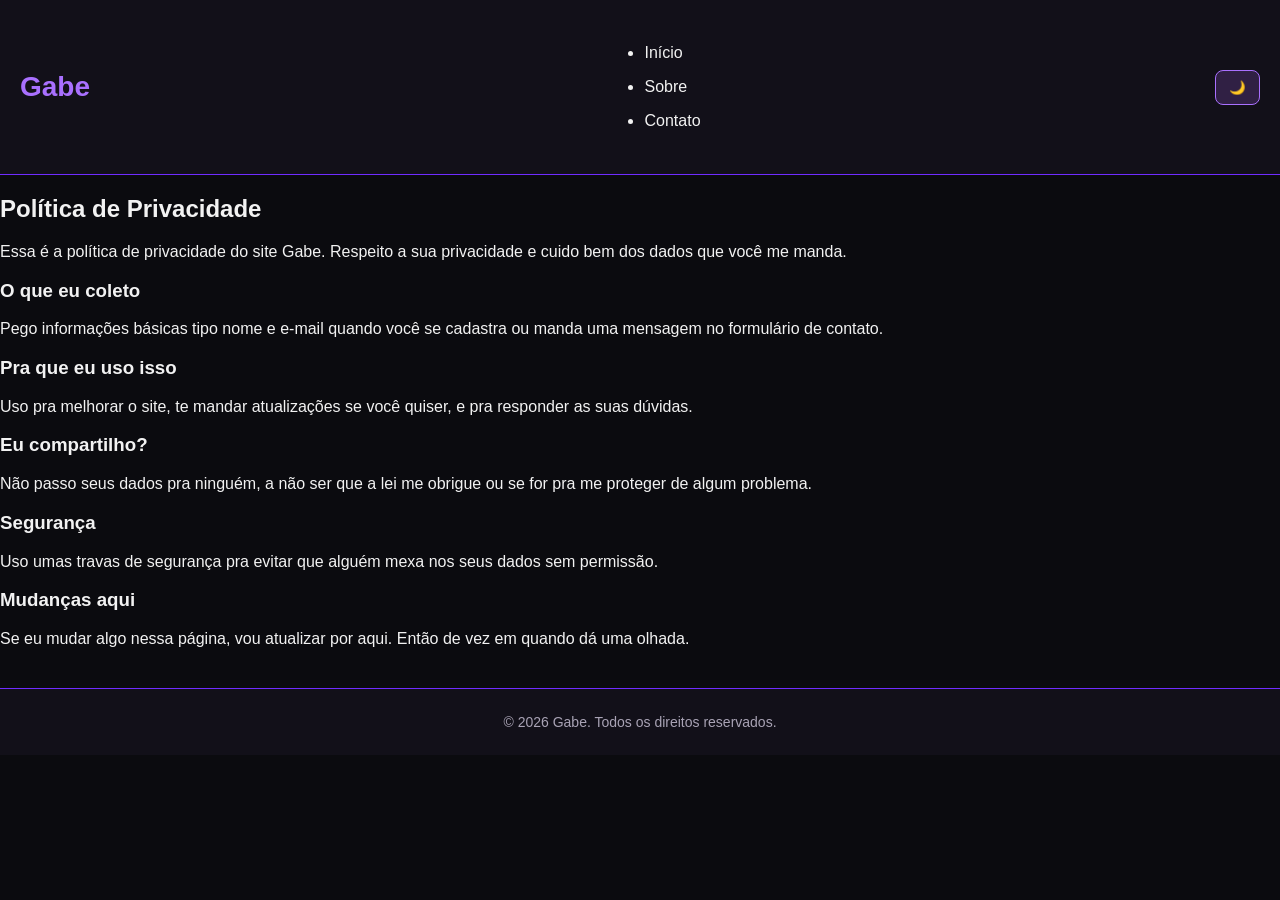
<file: privacidade.html>
<!DOCTYPE html>
<html lang="pt-br">
<head>
    <meta charset="UTF-8">
    <meta name="viewport" content="width=device-width, initial-scale=1.0">
    <title>Gabe | Política de Privacidade</title>
    <link rel="stylesheet" href="style.css">
</head>
<body>
    <header>
        <h1>Gabe</h1>
        <nav>
            <ul>
                <li><a href="index.html">Início</a></li>
                <li><a href="sobre.html">Sobre</a></li>
                <li><a href="contato.html">Contato</a></li>
            </ul>
        </nav>
        <button id="tema-botao" type="button">🌙</button>
    </header>

    <main>
        <h2>Política de Privacidade</h2>
        <p>Essa é a política de privacidade do site Gabe. Respeito a sua privacidade e cuido bem dos dados que você me manda.</p>
        
        <h3>O que eu coleto</h3>
        <p>Pego informações básicas tipo nome e e-mail quando você se cadastra ou manda uma mensagem no formulário de contato.</p>
        
        <h3>Pra que eu uso isso</h3>
        <p>Uso pra melhorar o site, te mandar atualizações se você quiser, e pra responder as suas dúvidas.</p>
        
        <h3>Eu compartilho?</h3>
        <p>Não passo seus dados pra ninguém, a não ser que a lei me obrigue ou se for pra me proteger de algum problema.</p>
        
        <h3>Segurança</h3>
        <p>Uso umas travas de segurança pra evitar que alguém mexa nos seus dados sem permissão.</p>
        
        <h3>Mudanças aqui</h3>
        <p>Se eu mudar algo nessa página, vou atualizar por aqui. Então de vez em quando dá uma olhada.</p>
    </main>

    <footer>
        <p>&copy; 2026 Gabe. Todos os direitos reservados.</p>
    </footer>

    <script src="javascriptch.js"></script>
</body>
</html>
</file>
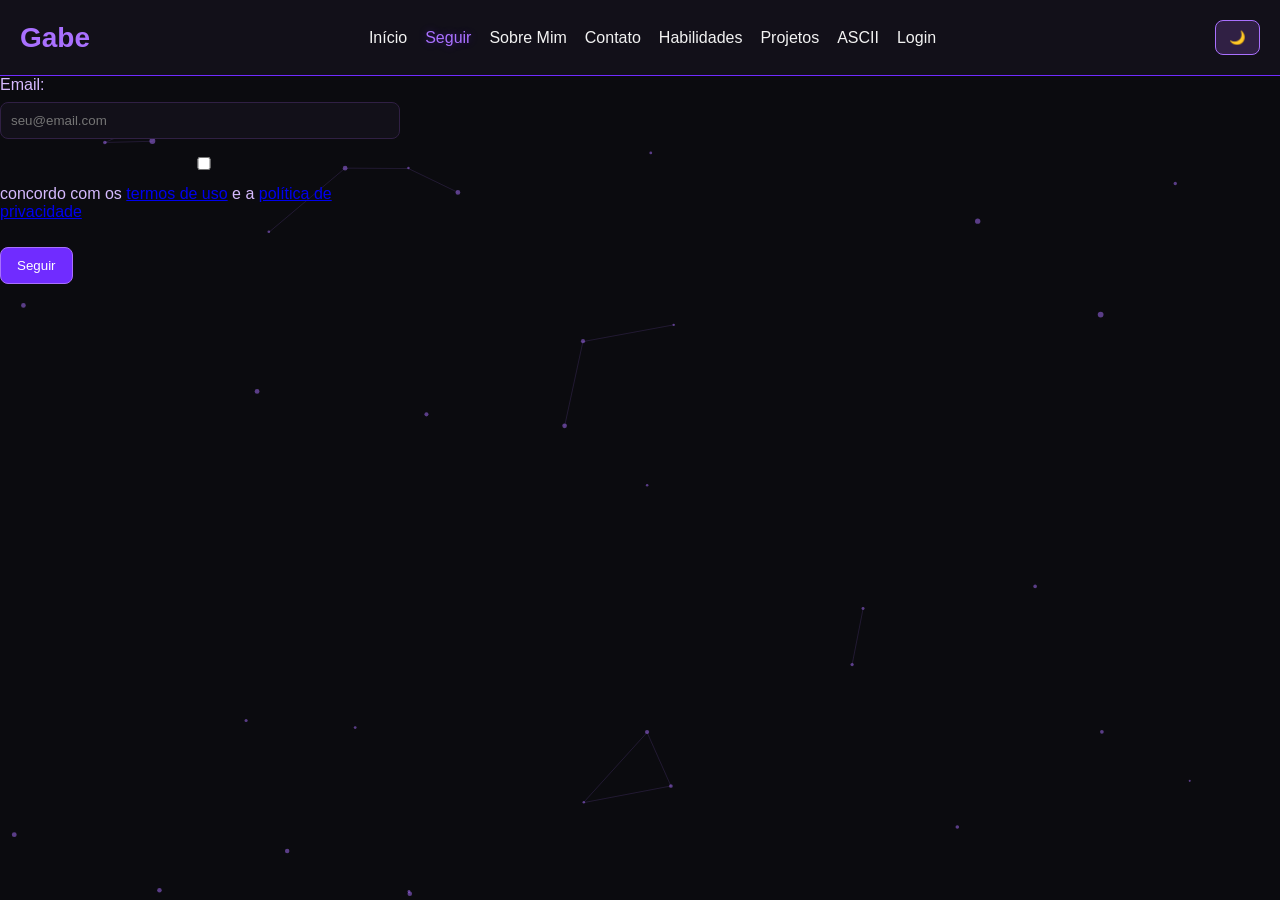
<file: seguir.html>
<!DOCTYPE html>
<html lang="pt-br">

<head>
    <meta charset="UTF-8">
    <meta name="viewport" content="width=device-width, initial-scale=1.0">
    <!-- link publico do repositorio no github para o professor: https://github.com/Gabrieltenebrio/ultimo-trabalho-versao-2---paginas-em-index-diferentes -->
    <title>seguir</title>
    <link rel="stylesheet" href="style.css">
</head>
<!-- formulario para se inscrever e receber email automatico -->

<body>
    <!-- camada que pode ser usada como fundo pras particulas -->
    <canvas id="particulas" aria-hidden="true"></canvas>

    <!-- nome do site e links pras outras paginas -->
    <header>
        <h1>Gabe</h1>
        <!-- links para visitar as outras paginas -->
        <nav id="menu">
            <a href="index.html">Início</a>
            <a href="seguir.html" aria-current="page">Seguir</a>
            <a href="sobre.html">Sobre Mim</a>
            <a href="contato.html">Contato</a>
            <a href="habilidades.html">Habilidades</a>
            <a href="projetos.php">Projetos</a>
            <a href="ascii.html">ASCII</a>
            <a href="login.php">Login</a>
        </nav>
        <button id="tema-botao" type="button" aria-label="Alternar tema">🌙</button>
    </header>

    <main>
        <!-- formulario simples para a pessoa se cadastrar e seguir -->
        <section id="login">
            <div class="cartao-login">
                <!-- envia o email da pessoa para ser salvo pelo php -->
                <form action="salvar_seguidor.php" method="POST">
                    <label for="email">Email:</label>
                    <input type="email" id="email" name="email" required placeholder="seu@email.com">

                    <!-- caixinha para confirmar que concorda com os termos -->
                    <label>
                        <input type="checkbox" required>
                        concordo com os <a href="termos.html">termos de uso</a> 
                        e a <a href="privacidade.html">política de privacidade</a>
                    </label>

                    <button type="submit" class="botao-projeto">Seguir</button>
                </form>
            </div>
        </section>
    </main>

    <!-- fim da pagina -->
    <!-- carrega o javascript usado pelo tema e pelo menu -->
    <script src="javascriptch.js"></script>
</body>

</html>
</file>
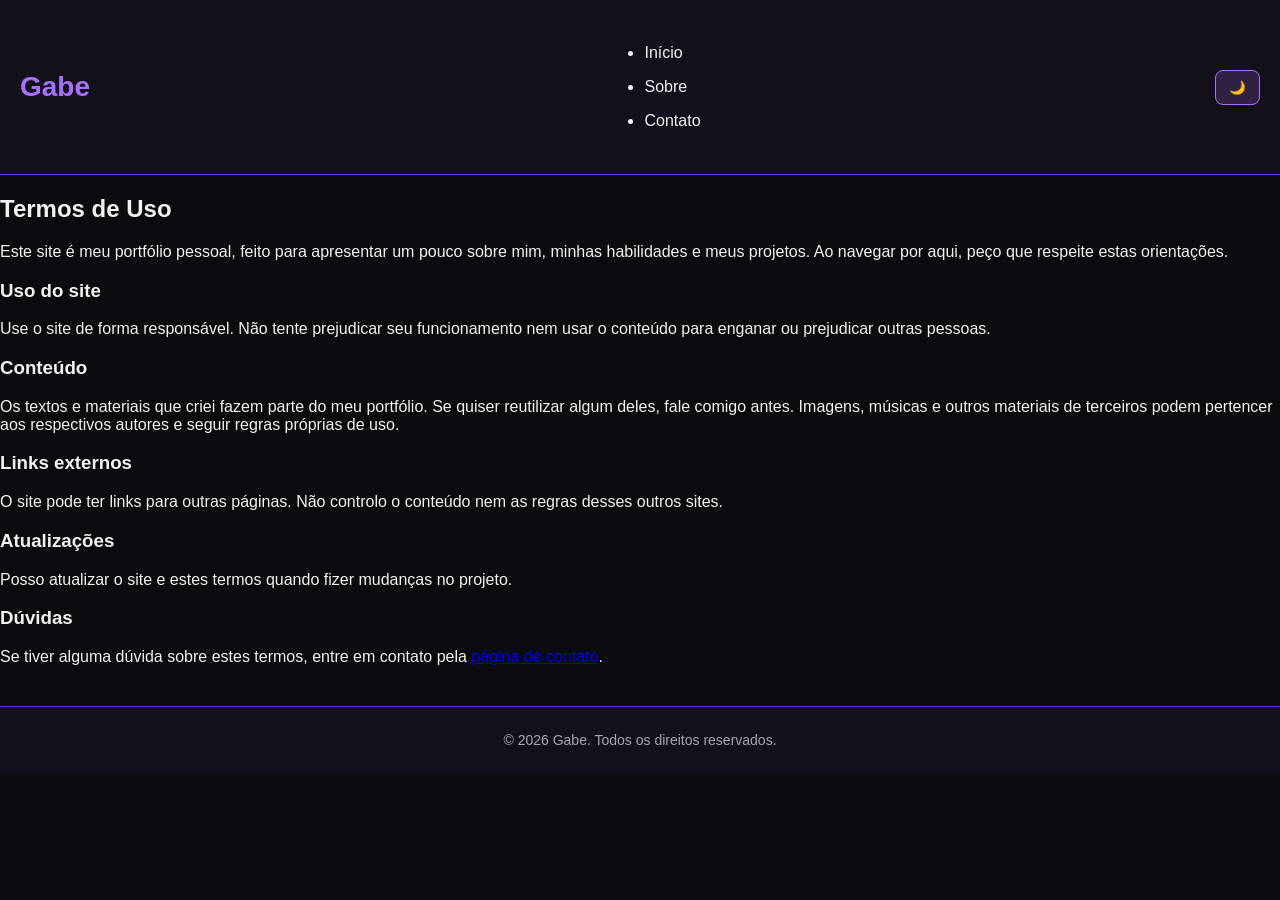
<file: termos.html>
<!DOCTYPE html>
<html lang="pt-br">
<head>
    <meta charset="UTF-8">
    <meta name="viewport" content="width=device-width, initial-scale=1.0">
    <title>Gabe | Termos de Serviço</title>
    <link rel="stylesheet" href="style.css">
</head>
<body>
    <!-- cabecalho com os links principais do site -->
    <header>
        <h1>Gabe</h1>
        <nav>
            <ul>
                <li><a href="index.html">Início</a></li>
                <li><a href="sobre.html">Sobre</a></li>
                <li><a href="contato.html">Contato</a></li>
            </ul>
        </nav>
        <button id="tema-botao" type="button" aria-label="Alternar tema">🌙</button>
    </header>
    <!-- explica as regras para usar este site -->
    <main>
        <h2>Termos de Uso</h2>
        <p>
            Este site é meu portfólio pessoal, feito para apresentar um pouco
            sobre mim, minhas habilidades e meus projetos. Ao navegar por aqui,
            peço que respeite estas orientações.
        </p>

        <h3>Uso do site</h3>
        <p>
            Use o site de forma responsável. Não tente prejudicar seu
            funcionamento nem usar o conteúdo para enganar ou prejudicar outras
            pessoas.
        </p>

        <h3>Conteúdo</h3>
        <p>
            Os textos e materiais que criei fazem parte do meu portfólio.
            Se quiser reutilizar algum deles, fale comigo antes. Imagens,
            músicas e outros materiais de terceiros podem pertencer aos
            respectivos autores e seguir regras próprias de uso.
        </p>

        <h3>Links externos</h3>
        <p>
            O site pode ter links para outras páginas. Não controlo o conteúdo
            nem as regras desses outros sites.
        </p>

        <h3>Atualizações</h3>
        <p>
            Posso atualizar o site e estes termos quando fizer mudanças no
            projeto.
        </p>

        <h3>Dúvidas</h3>
        <p>
            Se tiver alguma dúvida sobre estes termos, entre em contato pela
            <a href="contato.html">página de contato</a>.
        </p>
    </main>
    <footer>
        <p>&copy; 2026 Gabe. Todos os direitos reservados.</p>
    </footer>
    <!-- carrega o javascript para o botao de tema -->
    <script src="javascriptch.js"></script>
</body>
</html>
</file>
<file: style.css>
/*
(tenho que revisar isso ja ta dando erro nas bordas) 
ficou muito feio (talvez mude as cores)
cores mudadas, fiz uma revisao completa, bordas corrigidas
roxo ficou mais bonito*/


* {
    box-sizing: border-box;
}

/* define a fonte, as cores e tira o espaco padrao da pagina */
:root{
    --cor-fundo: #0b0b0f;
    --cor-texto: #f2f2f2;
    --cor-super: #121019;
}

body.tema-claro {
    --cor-fundo: #f6f3fa;
    --cor-texto: #25212b;
    --cor-super: #ffffff;
}
body {
    font-family: Arial, sans-serif;
    margin: 0;
    padding: 0;
    background-color: var(--cor-fundo);
    color: var(--cor-texto);
}

/*cabeçalho*/
/* organiza o topo da pagina com o nome e o menu */
header {
    background-color: var(--cor-super);
    padding: 20px;
    border-bottom: 1px solid #702cff;
}

/* deixa o nome do site roxo */
h1 {
    color: #a970ff;
}

/* deixa os links do menu claros e sem sublinhado */
nav a {
    color: #f2f2f2;
    text-decoration: none;
    margin-right: 15px;
}

/*foto de pf*/
/* deixa a foto redonda e ajusta o corte dela */
#inicio img {
    width: 180px;
    height: 180px;
    object-fit: cover;
    border-radius: 50%;
}

/* organiza o cabecalho e o menu lado a lado */
header {
    display: flex;
    justify-content: space-between;
    align-items: center;
    flex-wrap: wrap;
    gap: 15px;
}

header h1 {
    margin: 0;
    font-size: 28px;
}

/* deixa os links do menu em linha e com um espaco entre eles */
nav {
    display: flex;
    flex-wrap: wrap;
    gap: 18px;
}

nav a {
    margin-right: 0;
    transition: color 0.3s ease;
}

/* muda a cor dos links quando passa o mouse */
nav a:hover {
    color: #a970ff;
}

/* centraliza o conteudo principal da pagina inicial */
#inicio {
    min-height: 70vh;
    padding: 60px 20px;
    display: flex;
    flex-direction: column;
    align-items: center;
    justify-content: center;
    gap: 20px;
    text-align: center;
}

/* limita e ajusta o tamanho do texto de apresentacao */
#inicio h2 {
    max-width: 800px;
    font-size: 28px;
    line-height: 1.5;
}

/* deixa a foto redonda com borda e brilho roxo */
#inicio img {
    width: 180px;
    height: 180px;
    object-fit: cover;
    border-radius: 50%;
    border: 3px solid #702cff;
    box-shadow: 0 0 20px #702cff55
}

/* ajusta o tamanho do audio nativo, se ele aparecer */
#inicio audio {
    width: 100%;
    max-width: 350px;
}

/* organiza as habilidades em cartoes */
#habilidades {
    padding: 60px 20px;
    text-align: center;
}

/* estilo dos cartoes de cada grupo de habilidade */
#habilidades>div {
    display: inline-block;
    vertical-align: top;
    width: 30%;
    min-width: 250px;
    margin: 10px;
    padding: 25px;
    background-color: var(--cor-super);
    border: 1px solid #302044;
    border-radius: 12px;
    text-align: left;
    transition: transform 0.3s ease, border-color 0.3s ease;
}

/* destaca os titulos dos grupos de habilidade */
#habilidades h3 {
    margin-top: 0;
    color: #a970ff;
}

/* diferencia os nomes das tecnologias */
#habilidades h4 {
    margin-top: 5px;
    color: #d6baff
}

/* ajusta a cor e o espaco dos textos das habilidades */
#habilidades p {
    color: #c4c0cc;
    line-height: 1.5;
}

/* levanta o cartao quando passa o mouse */
#habilidades>div:hover {
    transform: translateY(-5px);
    border-color: #702cff;
}

/* limita e organiza as areas de sobre, projetos e contato */
#sobre-mim,
#projetos,
#contato {
    padding: 60px 20px;
    max-width: 1000px;
    margin: 0 auto;
}

/* destaca o titulo de cada uma dessas areas */
#sobre-mim h2,
#contato h2,
#projetos h2 {
    color: #a970ff;
    font-size: 28px;
    margin-bottom: 25px;
    border-bottom: 1px solid #302044;
    padding-bottom: 12px;
}

/* cria o fundo e a borda das caixas de conteudo */
#sobre-mim>div,
#contato>div,
#projetos>div {
    background-color: var(--cor-super);
    border: 1px solid #302044;
    border-radius: 12px;
    padding: 25px;
    line-height: 1.7;
}

/* ajusta a aparencia dos textos dessas areas */
#sobre-mim p,
#contato p,
#projetos p {
    color: #d0ccd8;
    margin: 10px 0;
}



/* deixa os links de contato roxos */
#contato a {
    color: #a970ff;
    text-decoration: none;
}

/* clareia o link de contato quando passa o mouse */
#contato a:hover {
    color: #ffffff;
}

/* estudar isso aqui mais tarde */
/* reorganiza as partes da pagina quando a tela fica menor */
@media (max-width: 768px) {

    header {
        flex-direction: column;
        text-align: center;
    }

    nav {
        justify-content: center;
        gap: 12px;
    }

    #inicio {
        padding: 40px 15px;
    }

    #inicio h2 {
        font-size: 22px;
    }

    #inicio img {
        width: 150px;
        height: 150px;
    }

    #habilidades>div {
        display: block;
        width: 100%;
        min-width: 0;
        margin: 15px 0;
    }

    #sobre-mim,
    #contato,
    #projetos {
        padding: 40px 15px;
    }
}


/* mais alguma coisa pra estudar (css é meio confuso) */
/* esconde o conteudo no inicio pra ele aparecer com a classe visivel */
.aparecer {
    opacity: 0;
    transform: translateY(25px);
    transition: opacity 0.7s ease,
        transform 0.7s ease;
}

/* mostra o conteudo e move ele pra posicao normal */
.aparecer.visivel {
    opacity: 1;
    transform: translateY(0);
}

/* meio que isso reduz os movimentos, talvez eu mude isso  */
/* evita animacoes pra quem prefere menos movimento na tela */
@media (prefers-reduced-motion: reduce) {
    .aparecer {
        opacity: 1;
        transform: none;
        transition: none;
    }
}


/* deixa o titulo mais claro e com brilho roxo */
#inicio h2 {
    color: #f2eaff;
    text-shadow: 0 0 5px #a970ff,
        0 0 12px #702cff55;
    transition: text-shadow 0.3s ease;
}



/* aumenta o brilho do titulo quando passa o mouse */
#inicio h2:hover {
    text-shadow: 0 0 8px #a970ff, 0 0 20px #702cff, 0 0 35px #702cff88;
}

/* define os pontos da animacao de brilho do titulo */
@keyframes brilhoNeon {

    0%,
    100% {
        text-shadow: 0 0 5px #a970ff, 0 0 12px #702cff55;
    }

    50% {
        text-shadow: 0 0 10px #a970ff, 0 0 24px #702cff99;
    }
}

/* faz o titulo repetir a animacao de brilho */
#inicio h2 {
    animation: brilhoNeon 3s ease-in-out infinite;
}

/* deixa a rolagem suave e ajusta o espaco no topo */
html {
    scroll-behavior: smooth;
    scroll-padding-top: 20px;
}

/* cria espaco nos links e prepara a animacao do menu */
nav a {
    display: inline-block;
    padding: 8px 0;
    transition: color 0.3s ease,
        transform 0.3s ease;
}

/* levanta o link e muda a cor quando passa o mouse */
nav a:hover {
    color: #a970ff;
    transform: translateY(-2px);
}

/* estilo do rodape da pagina */
footer {
    background-color: var(--cor-super);
    border-top: 1px solid #702cff;
    padding: 25px 15px;
    text-align: center;
    margin-top: 40px;
}

/* ajusta a cor e o tamanho do texto do rodape */
footer p {
    color: #a9a3b5;
    font-size: 14px;
    margin: 0;
}

/* estilo do botao que abre o menu no celular */
#menu-botao {
    background: transparent;
    border: none;
    color: #f2f2f2;
    font-size: 24px;
    cursor: pointer;
    display: none;
}


/* coisa pra cll, tambem botar nos estudos */
/* mostra o botao e transforma o menu em lista no celular */
@media (max-width: 768px) {
    header {
        position: relative;
    }

    #menu-botao {
        display: block;
    }

    header {
        flex-direction: row;
        justify-content: space-between;
    }

    header nav {
        display: none;
        flex-direction: column;
        width: 100%;
        align-items: center;
        padding: 15px 0;
    }

    header nav.menu-aberto {
        display: flex;
    }
}
/* js, mas to sem*/
/* camada fixa que pode receber o efeito de particulas */
#particulas {
    position: fixed;
    inset: 0;
    width: 100%;
    height: 100%;
    pointer-events: none;
    z-index: -1;
}


/* monta os cartoes de projetos em colunas */
.lista-projetos {
    display: grid;
    grid-template-columns: repeat(3, minmax(0, 1fr));
    gap: 20px;
}

/* aparencia de cada cartao de projeto */
.cartao-projeto {
    background-color: var(--cor-super);
    border: 1px solid #302044;
    border-radius: 12px;
    padding: 24px;
    transition: transform 0.3s ease,
        border-color 0.3s ease,
        box-shadow 0.3s ease;
}

/* destaca o nome do projeto */
.cartao-projeto h3 {
    color: #a970ff;
    margin-top: 0;
}

/* ajusta o texto da descricao do projeto */
.cartao-projeto p {
    color: #c4c0cc;
    line-height: 1.6;
}

/* mostra as tecnologias usadas no projeto */
.cartao-projeto span {
    display: inline-block;
    color: #d6baff;
    font-size: 13px;
    margin-top: 10px;
}

/* levanta o cartao e adiciona brilho quando passa o mouse */
.cartao-projeto:hover {
    transform: translateY(-6px);
    border-color: #702cff;
    box-shadow: 0 8px 25px #702cff22;
}

/* deixa os cartoes um embaixo do outro no celular */
@media (max-width: 768px) {
    .lista-projetos {
        grid-template-columns: 1fr;
    }
}

/* estilo dos links que parecem botoes nos cartoes */
.botao-projeto {
    display: inline-block;
    margin-top: 18px;
    padding: 10px 16px;
    color: #ffffff;
    background-color: #702cff;
    border: 1px solid #a970ff;
    border-radius: 8px;
    text-decoration: none;
    transition: background-color 0.3s ease,
        transform 0.3s ease;
}

/* muda a cor e levanta o botao quando passa o mouse */
.botao-projeto:hover {
    background-color: #a970ff;
    transform: translateY(-2px);
}

.botao-projeto:focus-visible {
    outline: 2px solid #a970ff;
    outline-offset: 2px;
}

#particulas {
    position: fixed;
    inset: 0;
    z-index: 0;
    pointer-events: none;
}

header,
main,
footer {
    position: relative;
    z-index: 1;
}

nav a[aria-current="page"] {
    color: #a970ff;
    text-shadow: 0 0 8px #702cff55;
}
/*muito feio, eu tenho que mudar isso (importante)*/
.player-musica {
    width: 100%;
    max-width: 400px;
    padding: 20px;
    background: var(--cor-super);
    border: 1px solid #702cff;
    border-radius: 12px;
    text-align: center;
    box-shadow: 0 0 18px #702cff22;
}

.player-musica h3 {
    color: #a970ff;
    margin-top: 0;
}
/*isso nao ta funcionando, to sem js e esta muito feio*/
.player-musica audio {
    display: block;
    width: 100%;
}

#status-musica {
    color: #312a2a;
    font-size: 14px;
    margin-bottom: 0;
}

.cartao-login{
    width: 100%;
    max-width: 400px;
}
.cartao-login label{
    display: block;
    margin-bottom: 8px;
    color: #d6baff;
}

.cartao-login input{
    width: 100%;
    padding: 10px;
    margin-bottom: 15px;
    border: 1px solid #302044;
    border-radius: 8px;
    background-color: var(--cor-super);
    color: #f2f2f2;
}

.cartao-login input:focus{
    outline: 2px solid #a970ff;
    outline-offset: 2px;
}

#banner {
    max-width: 100%;
    min-height: 220px;
    padding: 35px 20px;
    display: flex;
    flex-direction: column;
    align-items: center;
    justify-content: center;
    gap: 18px;
    text-align: center;
}

#banner h2 {
    margin: 0 0 10px;
}

#banner p {
    margin: 0;
}

.controle-de-banner {
    display: flex;
    gap: 10px;
}

.controle-de-banner button {
    padding: 8px 12px;
    color: #f2f2f2;
    background-color: #302044;
    border: 1px solid #a970ff;
    border-radius: 8px;
    cursor: pointer;
}

.controle-de-banner button:hover {
    background-color: #702cff;
}

body.tema-claro .controle-de-banner button {
    color: #302044;
    background-color: #eee6f8;
    border-color: #8b5cc7;
}

body.tema-claro .controle-de-banner button:hover {
    background-color: #d8c8ed;
}

/* Botao para alternar o tema, mantendo o destaque roxo do site. */
#tema-botao {
    padding: 9px 13px;
    color: #f2f2f2;
    background-color: #302044;
    border: 1px solid #a970ff;
    border-radius: 8px;
    cursor: pointer;
    transition: background-color 0.3s ease, color 0.3s ease;
}

#tema-botao:hover {
    background-color: #702cff;
}

#tema-botao:focus-visible,
#menu-botao:focus-visible {
    outline: 2px solid #a970ff;
    outline-offset: 3px;
}

/* Melhora o contraste dos textos e controles no tema claro. */
body.tema-claro header,
body.tema-claro footer {
    border-color: #d8c8ed;
}

body.tema-claro nav a {
    color: #383044;
}

body.tema-claro nav a:hover,
body.tema-claro nav a[aria-current="page"] {
    color: #5b21b6;
}

body.tema-claro h1,
body.tema-claro #habilidades h3,
body.tema-claro #sobre-mim h2,
body.tema-claro #contato h2,
body.tema-claro #projetos h2,
body.tema-claro .cartao-projeto h3,
body.tema-claro .player-musica h3,
body.tema-claro #contato a {
    color: #5b21b6;
}

body.tema-claro #inicio h2 {
    color: #302044;
    text-shadow: none;
    animation: none;
}

body.tema-claro #inicio h2:hover {
    text-shadow: none;
}

body.tema-claro main p,
body.tema-claro .cartao-projeto span,
body.tema-claro footer p {
    color: #494252;
}

body.tema-claro #habilidades h4,
body.tema-claro .cartao-login label {
    color: #5b21b6;
}

body.tema-claro #habilidades > div,
body.tema-claro #sobre-mim > div,
body.tema-claro #contato > div,
body.tema-claro .cartao-projeto,
body.tema-claro .player-musica {
    border-color: #d8c8ed;
}

body.tema-claro #menu-botao {
    color: #383044;
}

body.tema-claro #tema-botao {
    color: #302044;
    background-color: #eee6f8;
    border-color: #8b5cc7;
}

body.tema-claro #tema-botao:hover {
    background-color: #d8c8ed;
}

body.tema-claro .cartao-login input {
    color: #25212b;
    border-color: #b89bd8;
}

body.tema-claro .botao-projeto:hover {
    background-color: #5b21b6;
}

/* deixa a roleta mais organizada e combina ela com o resto do site */
#roleta-frases {
    width: calc(100% - 32px);
    max-width: 760px;
    margin: 30px auto;
    padding: 28px 24px;
    text-align: center;
    background-color: var(--cor-super);
    border: 1px solid #302044;
    border-radius: 12px;
}

#roleta-frases h2 {
    color: #a970ff;
}

#frase-atual {
    min-height: 48px;
    margin: 20px 0;
    line-height: 1.6;
}

body.tema-claro #roleta-frases {
    border-color: #d8c8ed;
}

body.tema-claro #roleta-frases h2 {
    color: #5b21b6;
}

/* deixa a pesquisa mais facil de achar e de usar */
#projetos label[for="pesquisa-proj"] {
    display: block;
    margin-bottom: 8px;
    color: #d6baff;
}

#pesquisa-proj {
    width: 100%;
    max-width: 520px;
    padding: 12px 14px;
    color: var(--cor-texto);
    background-color: var(--cor-super);
    border: 1px solid #702cff;
    border-radius: 8px;
}

#pesquisa-proj:focus,
#text-tarefa:focus {
    outline: 2px solid #a970ff;
    outline-offset: 2px;
}

#resultado-pesquisa {
    min-height: 24px;
    margin: 10px 0 18px;
}

/* organiza a lista de tarefas num cartao igual ao resto do site */
#lista {
    width: calc(100% - 32px);
    max-width: 760px;
    margin: 30px auto;
    padding: 28px 24px;
    background-color: var(--cor-super);
    border: 1px solid #302044;
    border-radius: 12px;
}

#lista h2 {
    margin-top: 0;
    color: #a970ff;
}

#form-tarefa label {
    display: block;
    margin-bottom: 8px;
    color: #d6baff;
}

#form-tarefa input[type="text"] {
    width: 100%;
    max-width: 520px;
    padding: 12px 14px;
    color: var(--cor-texto);
    background-color: var(--cor-fundo);
    border: 1px solid #702cff;
    border-radius: 8px;
}

#form-tarefa .botao-projeto {
    margin-top: 12px;
}

#lista-tarefas {
    display: grid;
    gap: 10px;
    padding: 0;
    list-style: none;
}

#lista-tarefas li {
    padding: 12px 14px;
    background-color: var(--cor-fundo);
    border: 1px solid #302044;
    border-radius: 8px;
    overflow-wrap: anywhere;
}

#lista-tarefas label {
    display: flex;
    align-items: center;
    gap: 10px;
    cursor: pointer;
}

#lista-tarefas input[type="checkbox"] {
    flex: 0 0 auto;
    accent-color: #702cff;
}

#resultado-tarefas {
    min-height: 24px;
    margin-bottom: 0;
    color: #d6baff;
}

/* ajusta as cores dessas partes quando o tema claro esta ligado */
body.tema-claro #projetos label[for="pesquisa-proj"],
body.tema-claro #form-tarefa label {
    color: #5b21b6;
}

body.tema-claro #lista {
    border-color: #d8c8ed;
}

body.tema-claro #lista h2 {
    color: #5b21b6;
}

body.tema-claro #pesquisa-proj,
body.tema-claro #form-tarefa input[type="text"],
body.tema-claro #lista-tarefas li {
    border-color: #d8c8ed;
}

body.tema-claro #resultado-pesquisa,
body.tema-claro #resultado-tarefas {
    color: #494252;
}
</file>
